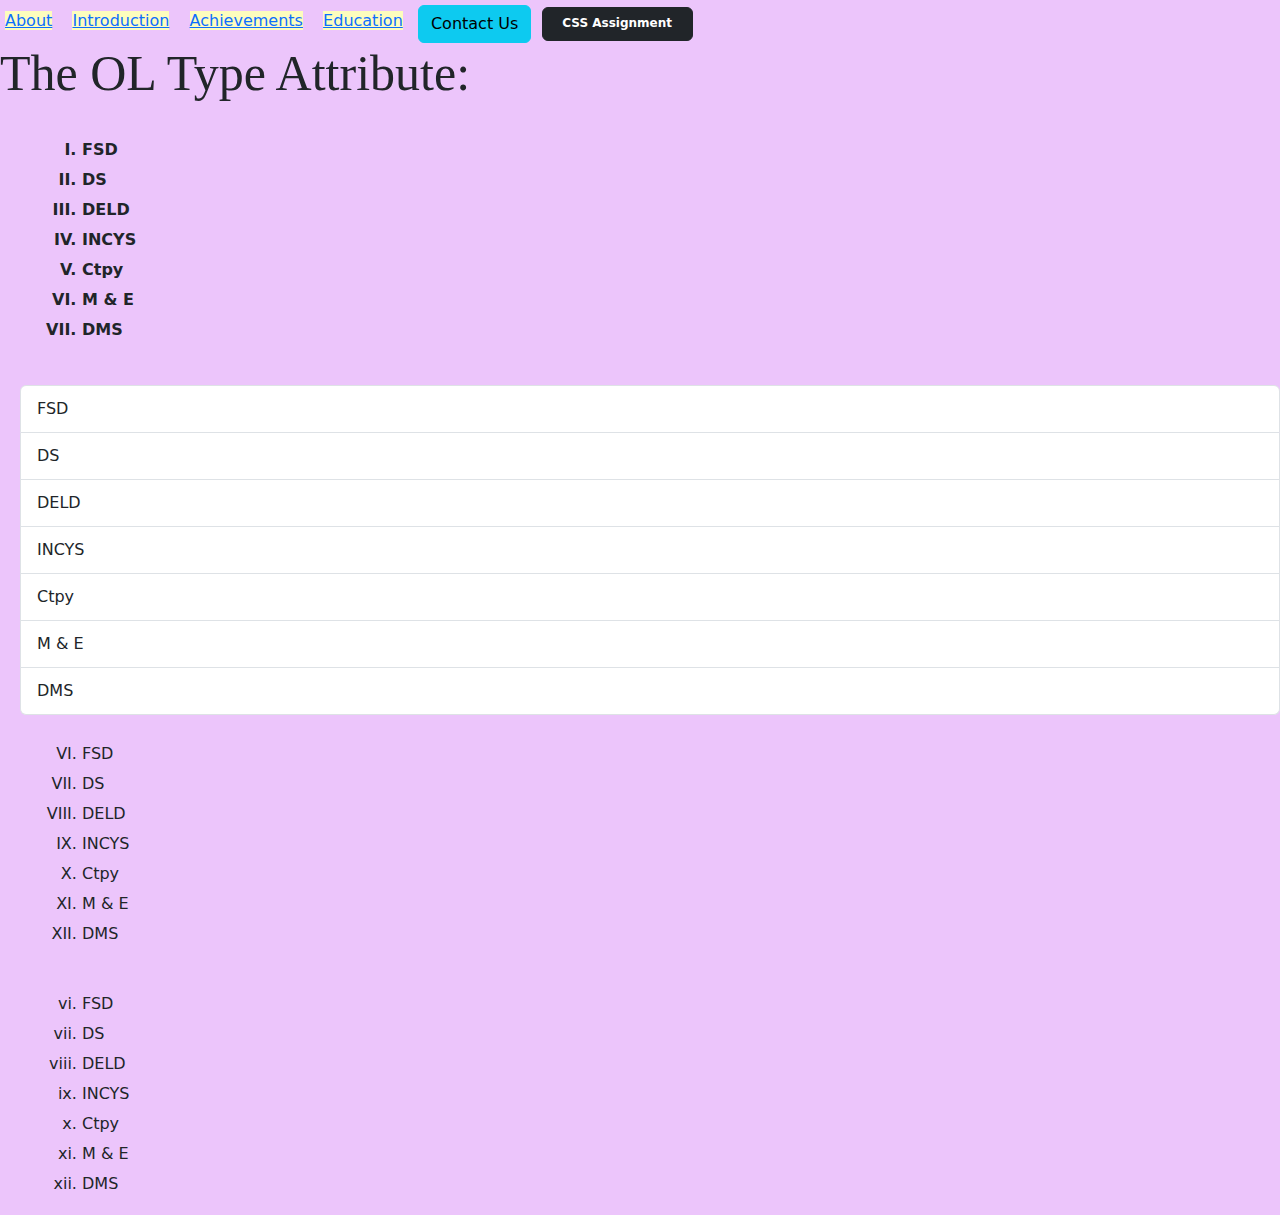
<file: index.html>
<html>
    <head>
        <title>Assignment</title>
        <link rel="stylesheet" href="https://cdn.jsdelivr.net/npm/bootstrap@5.2.3/dist/css/bootstrap.min.css">
        <link rel="stylesheet" href="assstyles.css">
    </head>
    <body>
        <a href="about.html" class="address"><span style="background-color:#FDFDBD;">About</span></a>&nbsp;
        <a href="intro.html" class="address"><span style="background-color:#FDFDBD">Introduction</span></a>&nbsp;
        <a href="achievements.html" class="address"><span style="background-color:#FDFDBD">Achievements</span></a>&nbsp;
        <a href="edu.html" class="address"><span style="background-color:#FDFDBD">Education</span></a>&nbsp;
        <a href="mailto:ENG21CS0411@dsu.edu.in" class="btn btn-info">Contact Us</a>&nbsp;
        <a href="cssassign.html" class="btn btn-dark css"><span class="badge badge-light">CSS Assignment</span></a>&nbsp;
        <br>
        <h1>The OL Type Attribute:</h1>
        <br>
        <ol type="I" style="font-weight: bold;">
            <li>FSD</li>
            <li>DS</li>
            <li>DELD</li>
            <li>INCYS</li>
            <li>Ctpy</li>
            <li>M & E</li>
            <li>DMS</li>
        </ol>
        <br>
        <ol type="1" start="50" class="list-group">
            <li class="list-group-item">FSD</li>
            <li class="list-group-item">DS</li>
            <li class="list-group-item">DELD</li>
            <li class="list-group-item">INCYS</li>
            <li class="list-group-item">Ctpy</li>
            <li class="list-group-item">M & E</li>
            <li class="list-group-item">DMS</li>
        </ol>
        <br>
        <ol type="I" start=6 >
            <li >FSD</li>
            <li >DS</li>
            <li >DELD</li>
            <li >INCYS</li>
            <li >Ctpy</li>
            <li >M & E</li>
            <li >DMS</li>
        </ol>
        <br>
        <ol type="i" start=6>
            <li >FSD</li>
            <li >DS</li>
            <li >DELD</li>
            <li >INCYS</li>
            <li >Ctpy</li>
            <li >M & E</li>
            <li >DMS</li>
        </ol>
    </body>
</html>
</file>
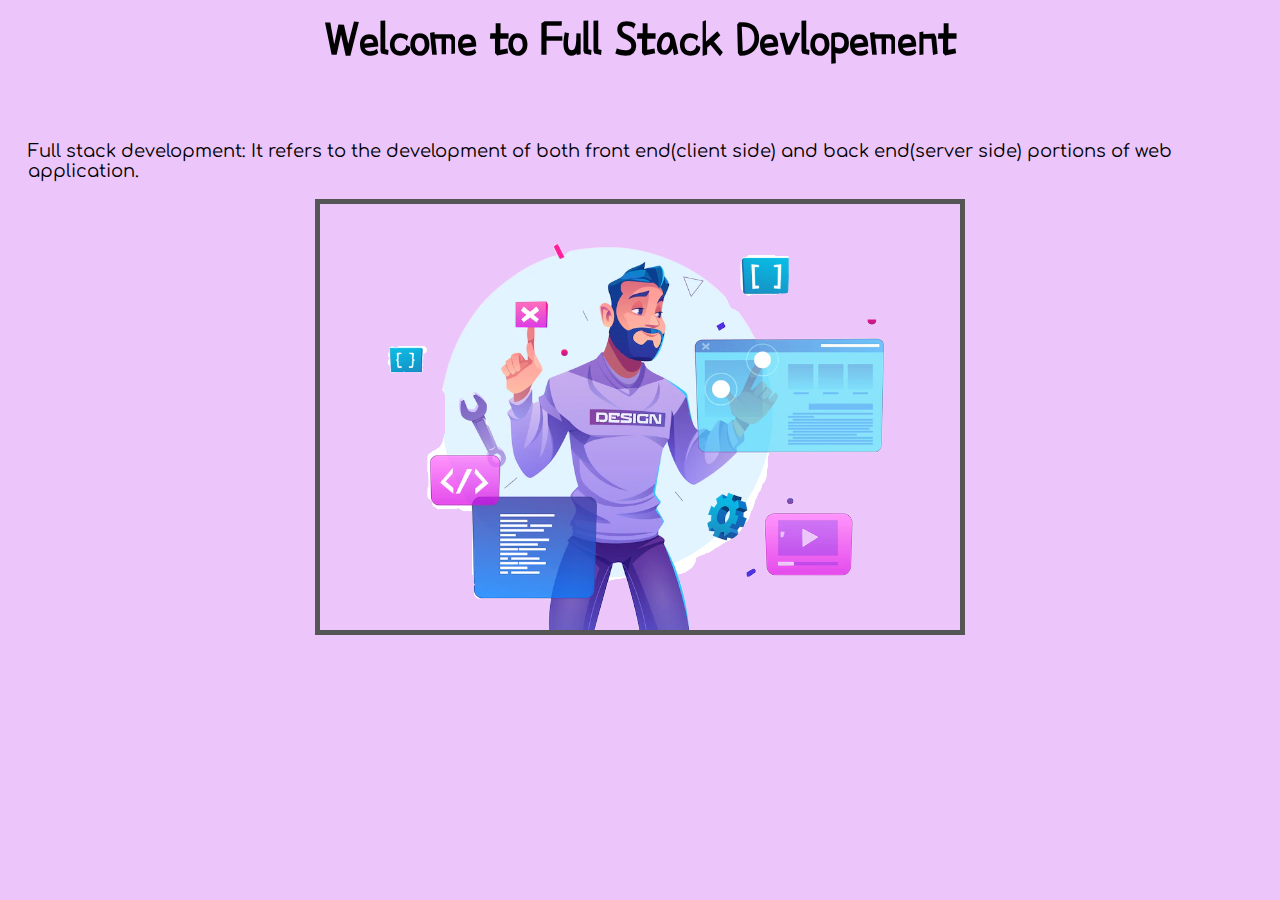
<file: about.html>
<html>
    <head>
        <title>Assignment</title>
        <link rel="preconnect" href="https://fonts.googleapis.com">
        <link rel="preconnect" href="https://fonts.gstatic.com" crossorigin>
        <link href="https://fonts.googleapis.com/css2?family=Comfortaa:wght@300&family=Poor+Story&display=swap" rel="stylesheet">
        <link rel="stylesheet" href="assstyles.css">
    </head>
    <body>
        <center><h1>Welcome to Full Stack Devlopement</h1><br></center>
        <p>Full stack development: It refers to the development of both front end(client side) and back end(server side) portions of web application.</p>
        <center><img src="Removal.png" alt="Full Stack Devloper" id="aboutimg"></center>
</file>
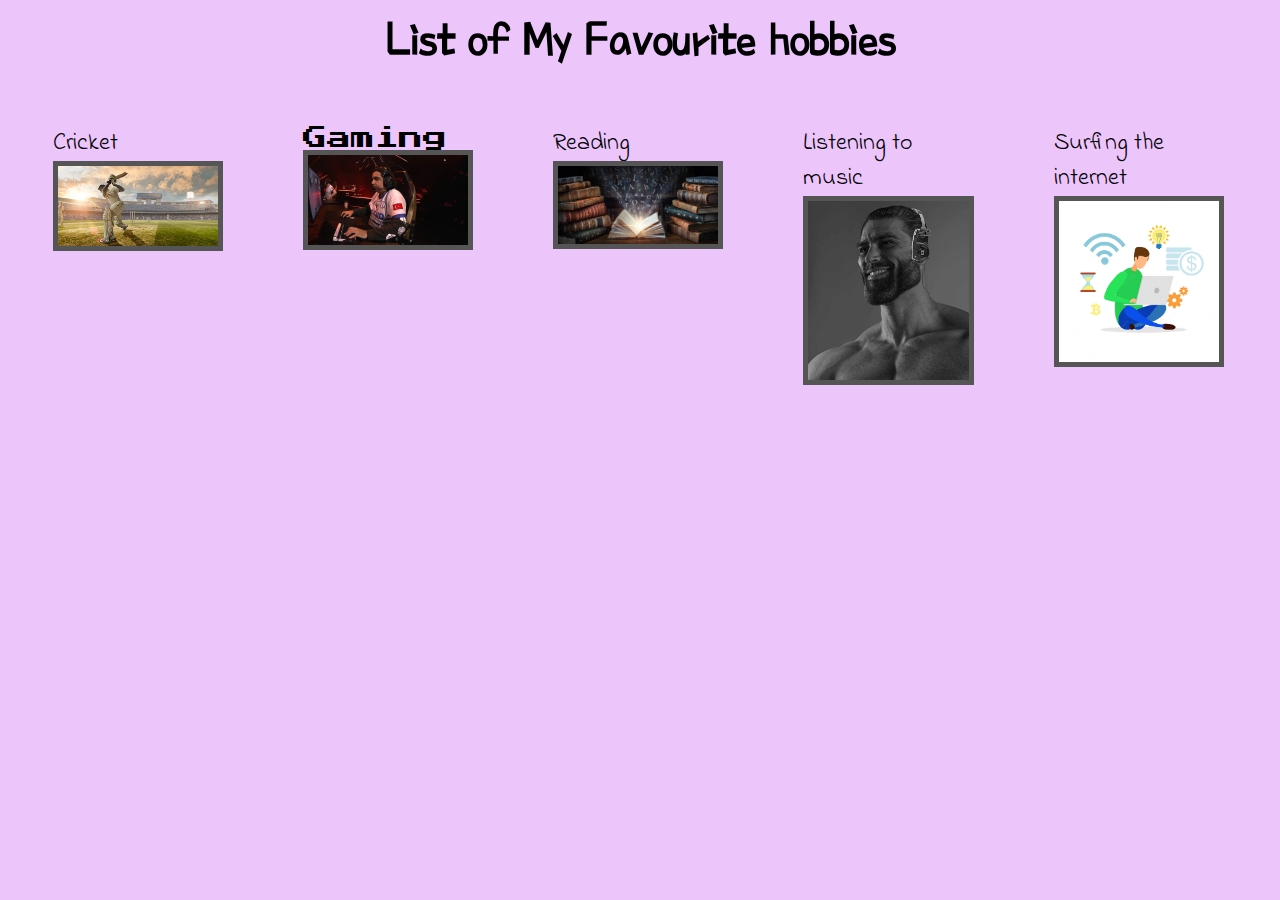
<file: achievements.html>
<html>
  <head>
    <title>Assignment</title>
    <link rel="preconnect" href="https://fonts.googleapis.com" />
    <link rel="preconnect" href="https://fonts.gstatic.com" crossorigin />
    <link href="https://fonts.googleapis.com/css2?family=Comfortaa:wght@300&family=Poor+Story&display=swap" rel="stylesheet">
    <link href="https://fonts.googleapis.com/css2?family=Press+Start+2P&display=swap" rel="stylesheet">
    <link href="https://fonts.googleapis.com/css2?family=Indie+Flower&display=swap" rel="stylesheet">
    <link rel="stylesheet" href="assstyles.css" />
  </head>
  <body>
    <center>
      <h1><b>List of My Favourite hobbies</b></h1>
    </center>
    <div class="row">
      <div class="column">
        <figure>
          <figcaption>Cricket</figcaption>
          <img src="cricket.jpg" alt="Snow" style="width: 100%" />
        </figure>
      </div>
      <div class="column">
        <figure>
          <figcaption class="GG">Gaming</figcaption>
          <img src="cned.jpg" alt="Forest" style="width: 100%" />
          
        </figure>
      </div>
      <div class="column">
        <figure>
            <figcaption>Reading</figcaption>
            <img src="books.jpg" alt="Mountains" style="width: 100%" />
          </figure>
        
      </div>
      <div class="column">
        <figure>
            <figcaption>Listening to music</figcaption>
            <img src="musicchad.jpg" alt="Forest" style="width: 100%" />
          </figure>
        
      </div>
      <div class="column">
        <figure>
            <figcaption>Surfing the internet</figcaption>
            <img src="boy-surfing-internet-flat_82574-4162.jpg" alt="Forest" style="width: 100%" />
        
          </figure>
      </div>
    </div>
  </body>
</html>
</file>
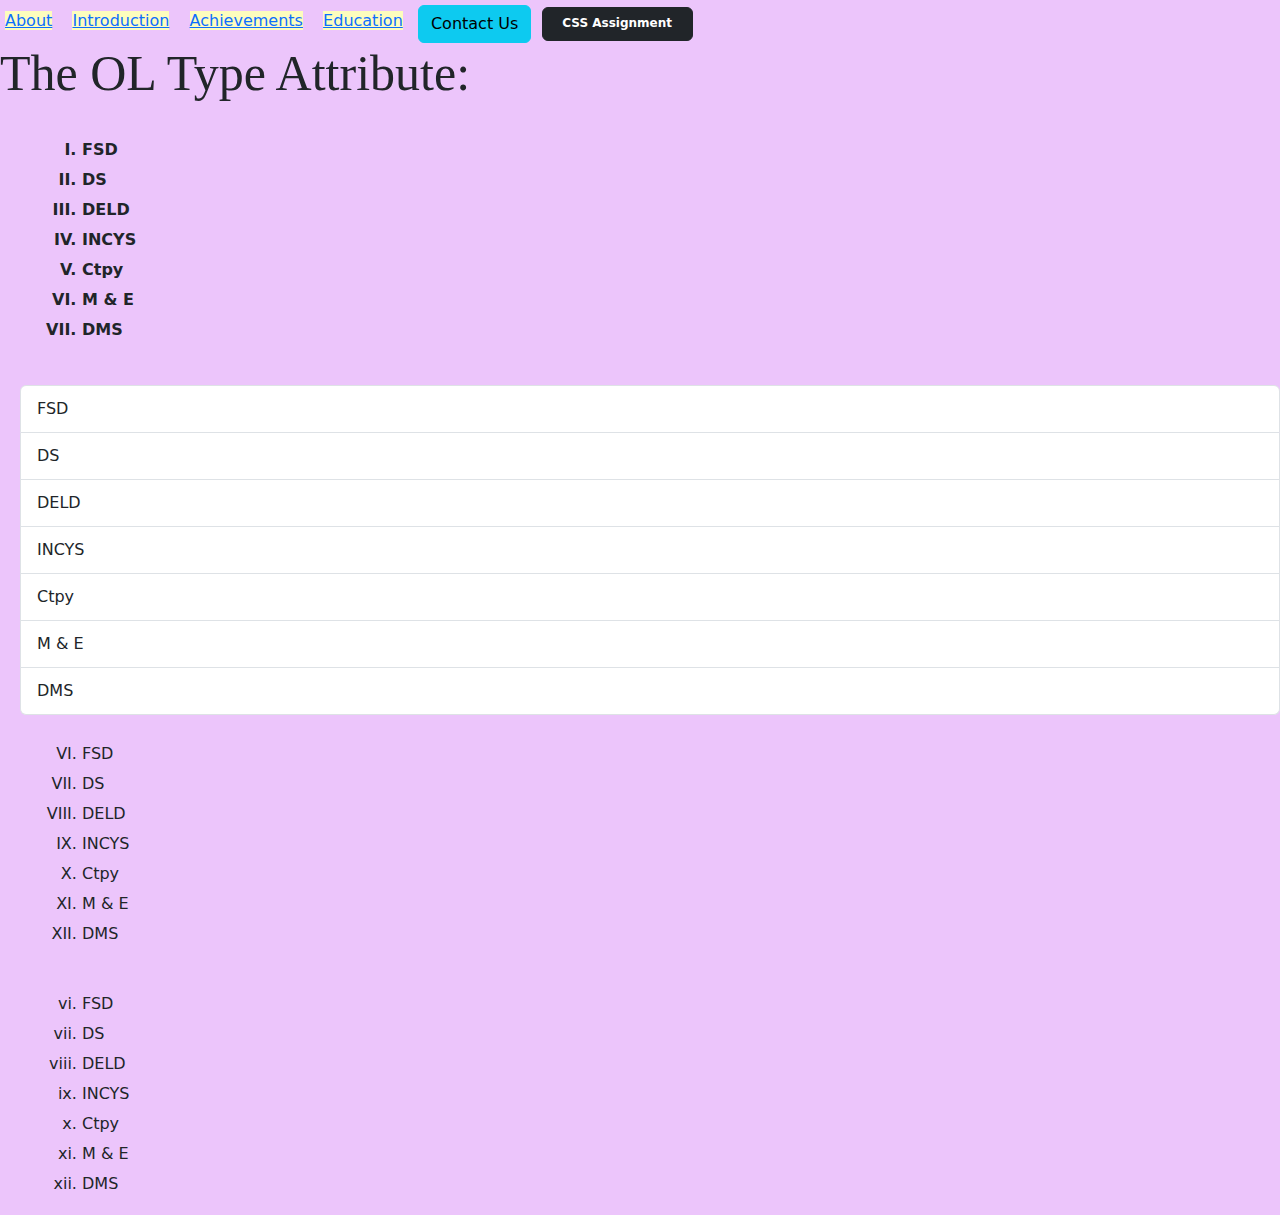
<file: assign.html>
<html>
    <head>
        <title>Assignment</title>
        <link rel="stylesheet" href="https://cdn.jsdelivr.net/npm/bootstrap@5.2.3/dist/css/bootstrap.min.css">
        <link rel="stylesheet" href="assstyles.css">
    </head>
    <body>
        <a href="about.html" class="address"><span style="background-color:#FDFDBD;">About</span></a>&nbsp;
        <a href="intro.html" class="address"><span style="background-color:#FDFDBD">Introduction</span></a>&nbsp;
        <a href="achievements.html" class="address"><span style="background-color:#FDFDBD">Achievements</span></a>&nbsp;
        <a href="edu.html" class="address"><span style="background-color:#FDFDBD">Education</span></a>&nbsp;
        <a href="mailto:ENG21CS0411@dsu.edu.in" class="btn btn-info">Contact Us</a>&nbsp;
        <a href="cssassign.html" class="btn btn-dark css"><span class="badge badge-light">CSS Assignment</span></a>&nbsp;
        <br>
        <h1>The OL Type Attribute:</h1>
        <br>
        <ol type="I" style="font-weight: bold;">
            <li>FSD</li>
            <li>DS</li>
            <li>DELD</li>
            <li>INCYS</li>
            <li>Ctpy</li>
            <li>M & E</li>
            <li>DMS</li>
        </ol>
        <br>
        <ol type="1" start="50" class="list-group">
            <li class="list-group-item">FSD</li>
            <li class="list-group-item">DS</li>
            <li class="list-group-item">DELD</li>
            <li class="list-group-item">INCYS</li>
            <li class="list-group-item">Ctpy</li>
            <li class="list-group-item">M & E</li>
            <li class="list-group-item">DMS</li>
        </ol>
        <br>
        <ol type="I" start=6 >
            <li >FSD</li>
            <li >DS</li>
            <li >DELD</li>
            <li >INCYS</li>
            <li >Ctpy</li>
            <li >M & E</li>
            <li >DMS</li>
        </ol>
        <br>
        <ol type="i" start=6>
            <li >FSD</li>
            <li >DS</li>
            <li >DELD</li>
            <li >INCYS</li>
            <li >Ctpy</li>
            <li >M & E</li>
            <li >DMS</li>
        </ol>
    </body>
</html>
</file>
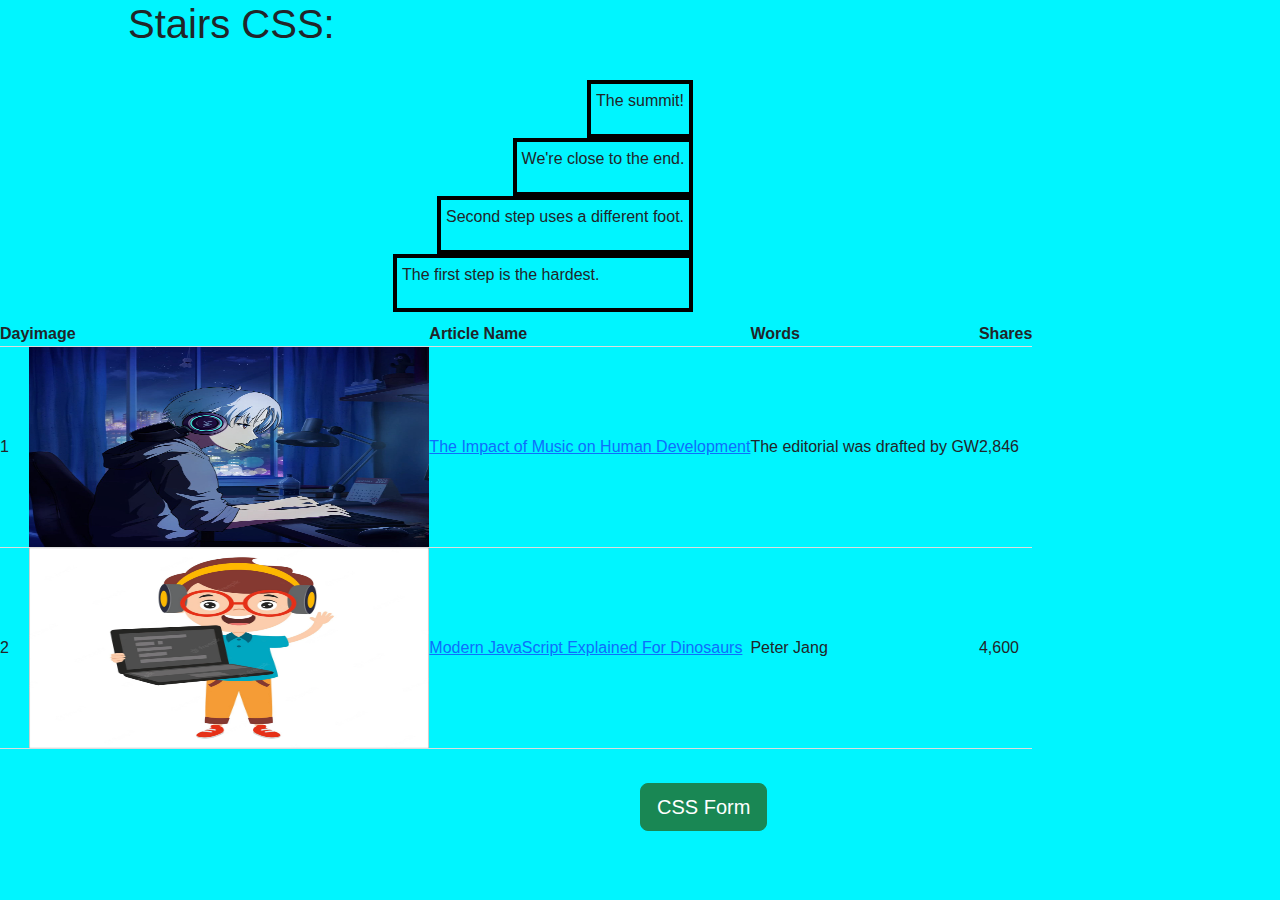
<file: cssassign.html>
<!DOCTYPE html>
<html lang="en">
<head>
    <meta charset="UTF-8">
    <meta http-equiv="X-UA-Compatible" content="IE=edge">
    <meta name="viewport" content="width=device-width, initial-scale=1.0">
    <title>CSS Assignment</title>
    <link rel="stylesheet" href="https://cdn.jsdelivr.net/npm/bootstrap@5.2.3/dist/css/bootstrap.min.css">
    <link rel="stylesheet" href="cssassign.css">
</head>
<body>
    <h1>Stairs CSS:</h1>
    <br>
    <div class="step1">
        <p>The summit!</p>
    </div>
    <div class="step2">
        <p>We're close to the end.</p>
    </div>
    <div class="step3">
        <p>Second step uses a different foot.</p>
    </div>
    <div class="step4" style="margin-bottom: 10px;">
        <p>The first step is the hardest.</p>
    </div>
    <table  cellpadding="10px">
        <tr>
            <th>Day</th>
            <th>image</th>
            <th>Article Name</th>
            <th>Words</th>
            <th>Shares</th>
        </tr>
        <tr>
            <td>1</td>
            <td><img src="music.jpg" alt="music"></td>
            <td><a href="https://www.frontiersin.org/articles/10.3389/fpsyg.2020.01246/full">The Impact of Music on Human Development</a></td>
            <td>The editorial was drafted by GW</td>
            <td>2,846</td>
        </tr>
        <tr>
            <td>2</td>
            <td><img src="webdev.png" alt="webdev"></td>
            <td><a href="https://medium.com/the-node-js-collection/modern-javascript-explained-for-dinosaurs-f695e9747b70">Modern JavaScript Explained For Dinosaurs</a></td>
            <td>Peter Jang</td>
            <td>4,600</td>
        </tr>
    </table>
    <br>
    <a href="cssform.html"><button class="btn btn-success btn-lg">CSS Form</button></a>
</body>
</html>
</file>
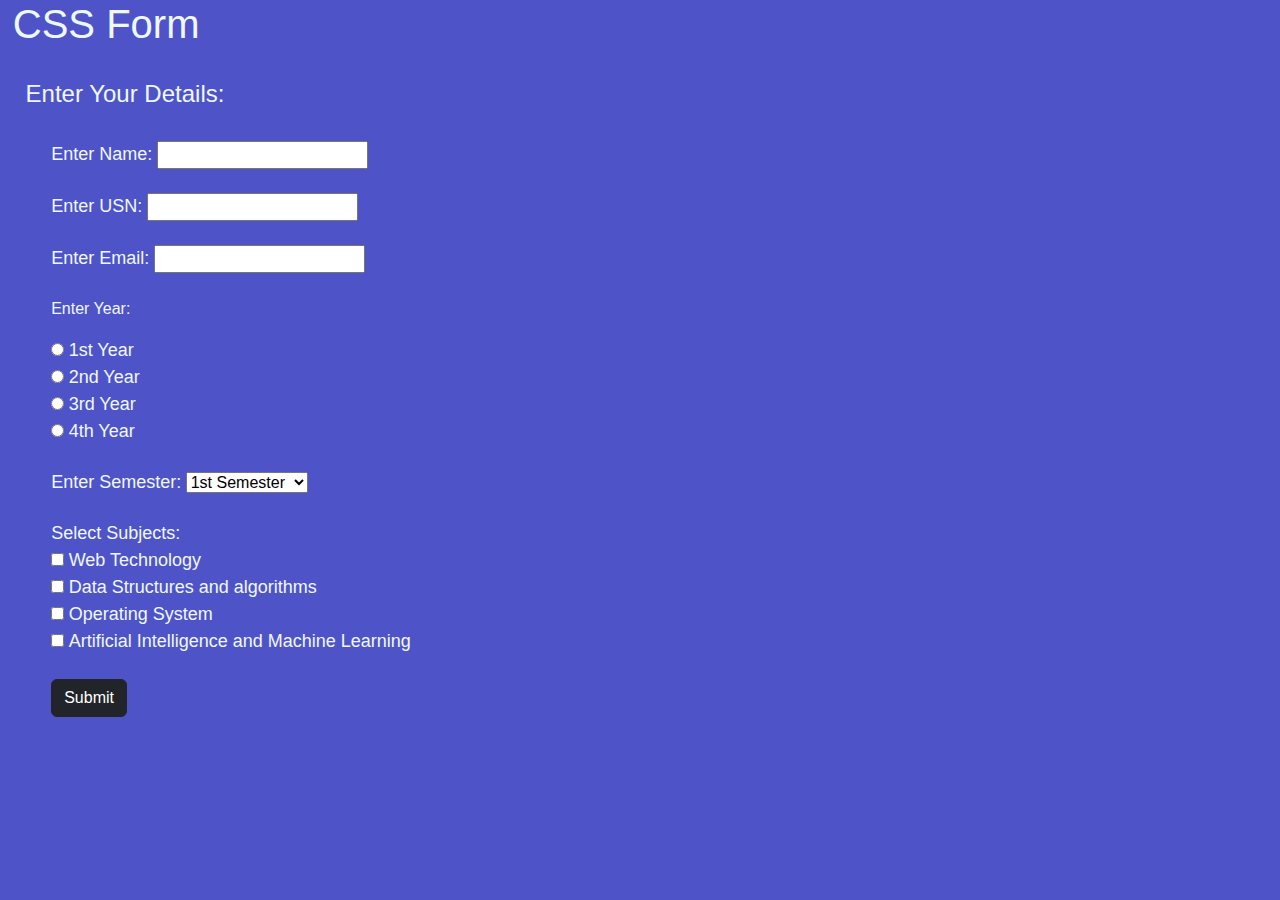
<file: cssform.html>
<!DOCTYPE html>
<html lang="en">
<head>
    <meta charset="UTF-8">
    <meta http-equiv="X-UA-Compatible" content="IE=edge">
    <meta name="viewport" content="width=device-width, initial-scale=1.0">
    <title>CSS Assignment</title>
    <link rel="stylesheet" href="https://cdn.jsdelivr.net/npm/bootstrap@5.2.3/dist/css/bootstrap.min.css">
    <link rel="stylesheet" href="cssassign.css">
</head>
<body class="formb">
    <div class="area" >
        
    <h1 class="tittle">CSS Form</h1>
    <br>
    <h4>Enter Your Details:</h4>
    <br>
    <form action="success.html">
        <div>
        <label for="">Enter Name: </label>
        <input type="text" name="" id="" required>
        </div>
        <br>
        <div>
        <label for="">Enter USN: </label>
        <input type="text" name="" id="" required>
        </div>
        <br>
        <div>
        <label for="">Enter Email: </label>
        <input type="email" name="" id="" required>
        </div>
        <br>
        <div>
        <p>Enter Year: </p>
        <input type="radio" id="1" name="year">
        <label for="1">1st Year</label>
        <br>
        <input type="radio" id="2" name="year">
        <label for="2">2nd Year</label>
        <br>
        <input type="radio" id="3" name="year">
        <label for="3">3rd Year</label>
        <br>
        <input type="radio" id="4" name="year">
        <label for="4">4th Year</label>
        <br>
        </div>
        <br>
        <div>
        <label for="">Enter Semester: </label>
        <select name="Select semester" value="Select semester" placeholder="Select semester">
            <option value="">1st Semester</option>
            <option value="">2nd Semester</option>
            <option value="">3rd Semester</option>
            <option value="">5th Semester</option>
            <option value="">6th Semester</option>
            <option value="">7th Semester</option>
            <option value="">8th Semester</option>
        </select>
        </div>
        <br>
        <div>
        <label for="">Select Subjects: </label>
        <br>
        <input type="checkbox">
        <label for="">Web Technology</label>
        <br>
        <input type="checkbox">
        <label for="">Data Structures and algorithms</label>
        <br>
        <input type="checkbox">
        <label for="">Operating System</label>
        <br>
        <input type="checkbox">
        <label for="">Artificial Intelligence and Machine Learning</label>
        <br>
        </div>
        <br>
        <input type="submit" value="Submit" class="btn btn-dark">
    </form>
    <ul class="circles">
        <li></li>
        <li></li>
        <li></li>
        <li></li>
        <li></li>
        <li></li>
        <li></li>
        <li></li>
        <li></li>
        <li></li>
</ul>
</div >
</body>
</html>
</file>
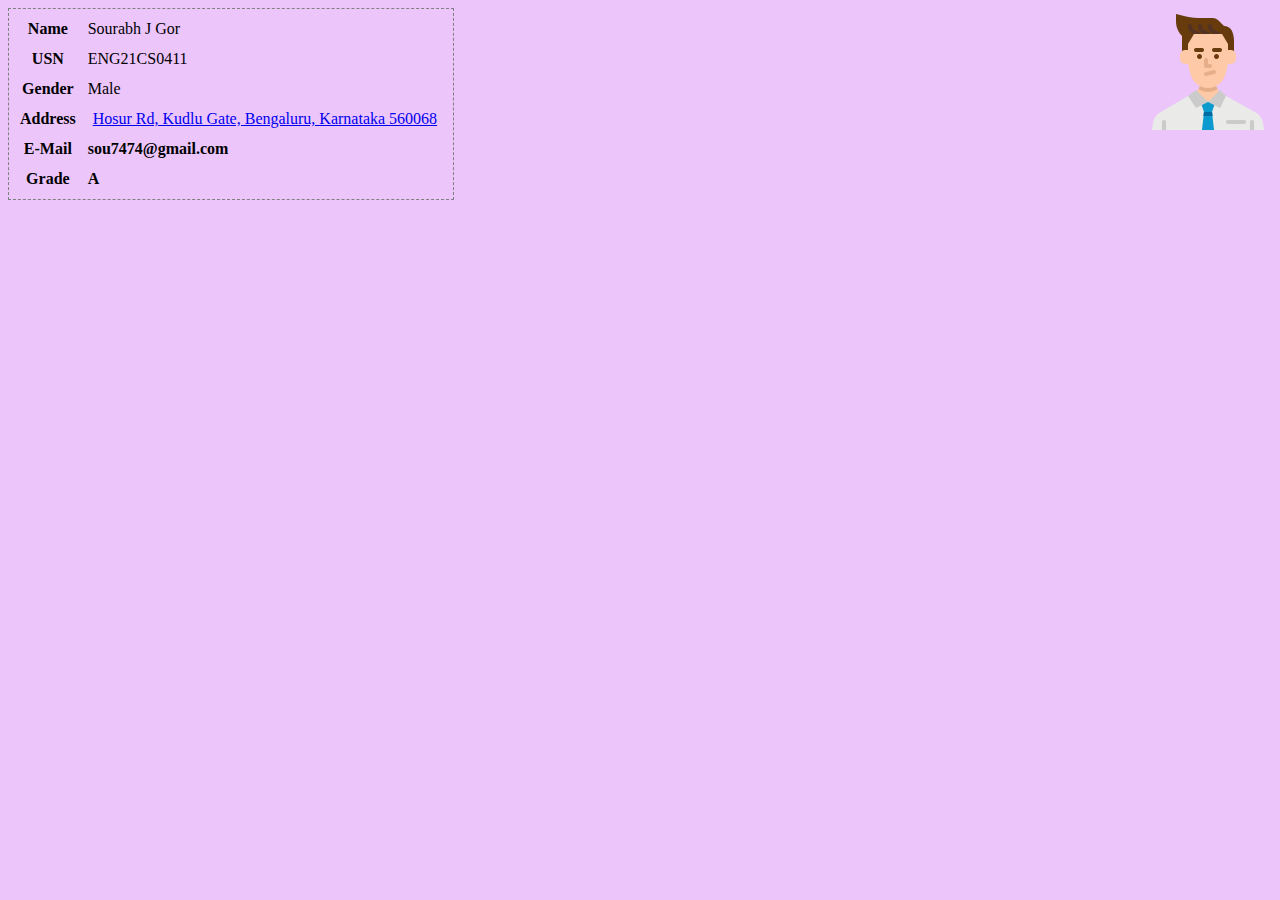
<file: edu.html>
<!DOCTYPE html>
<html lang="en">
<head>
    <meta charset="UTF-8">
    <meta http-equiv="X-UA-Compatible" content="IE=edge">
    <meta name="viewport" content="width=device-width, initial-scale=1.0">
    <title>Assignment</title>
    <link rel="stylesheet" href="assstyles.css">
</head>
<body>
    <div class="bg">
        
    </div>
    <table cellspacing="10px">
        <tr>
            <th>Name</th>
            <td>Sourabh J Gor</td>
        </tr>
        <tr>
            <th>USN</th>
            <td>ENG21CS0411</td>
        </tr>
        <tr>
            <th>Gender</th>
            <td>Male</td>
        </tr>
        <tr>
            <th>Address</th>
            <td><a class="address" href="https://www.google.com/maps/place/Dayananda+Sagar+University/@12.8874283,77.6398,17z/data=!3m1!4b1!4m5!3m4!1s0x3bae14b023dade9d:0x35272e55303bd711!8m2!3d12.8874283!4d77.6419887">Hosur Rd, Kudlu Gate, Bengaluru, Karnataka 560068</a></td>
        </tr>
        <tr>
            <th>E-Mail</th>
            <td style="font-weight:bold">sou7474@gmail.com</td>
        </tr>
        <tr>
            <th>Grade</th>
            <td style="font-weight:bold">A</td>
        </tr>
    </table>
</body>
</html>
</file>
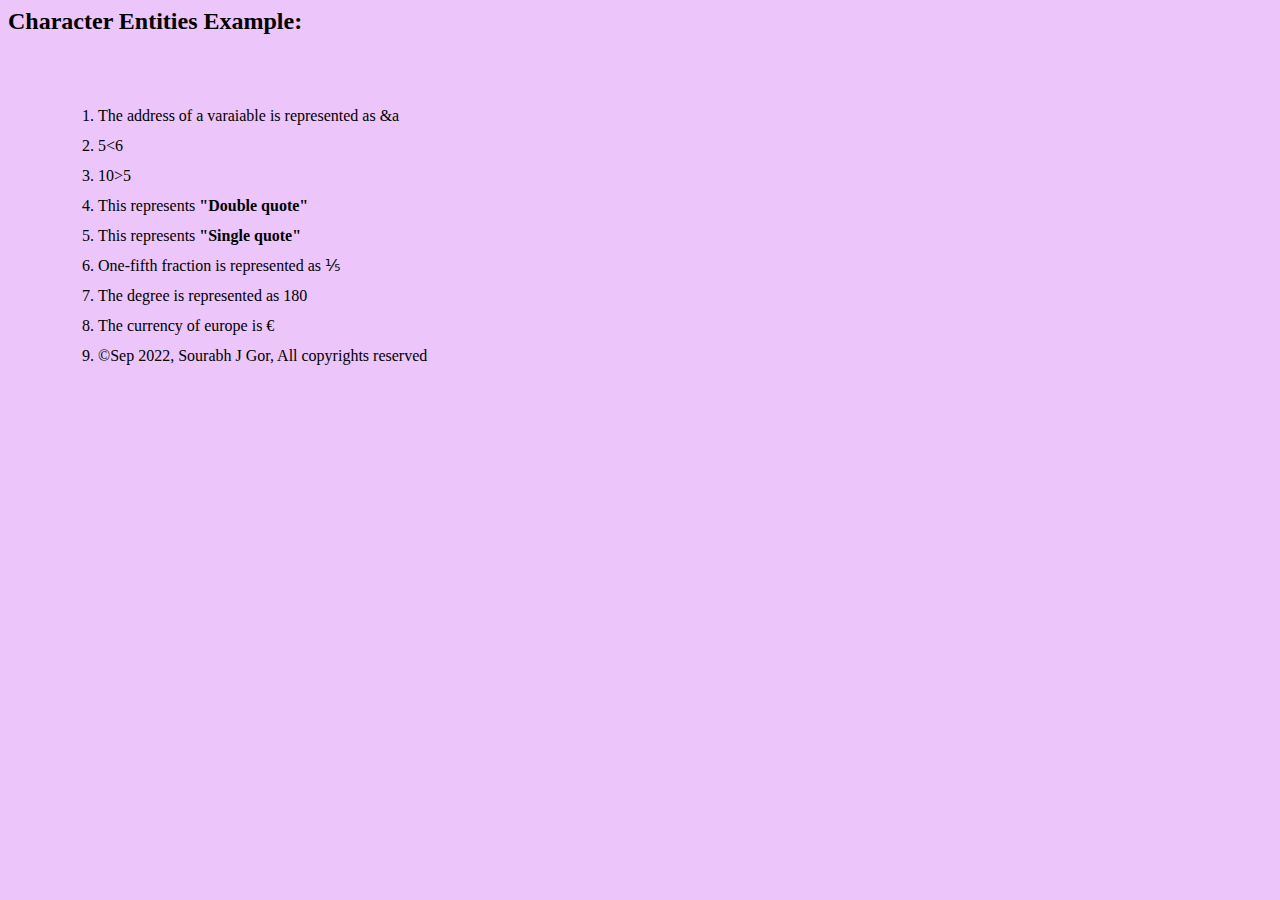
<file: intro.html>
<html>
    <head>
        <title>Assignment</title>
        <link rel="preconnect" href="https://fonts.googleapis.com">
        <link rel="preconnect" href="https://fonts.gstatic.com" crossorigin>
        <link href="https://fonts.googleapis.com/css2?family=Comfortaa:wght@300&family=Poor+Story&display=swap" rel="stylesheet">
        <link rel="stylesheet" href="assstyles.css">
    </head>
    <body>
        <h4><b>Character Entities Example:</b></h4><br>
        <ol>
            <li>The address of a varaiable is represented as &a</li>
            <li>5<6</li>
            <li>10>5</li>
            <li>This represents <b>"Double quote"</b></li>
            <li>This represents <b>"Single quote"</b></li>
            <li>One-fifth fraction is represented as &frac15;</li>
            <li> The degree is represented as 180</li>
            <li>The currency of europe is &euro;</li>
            <li>&#169;Sep 2022, Sourabh J Gor, All copyrights reserved</li>
          </ol>
</file>
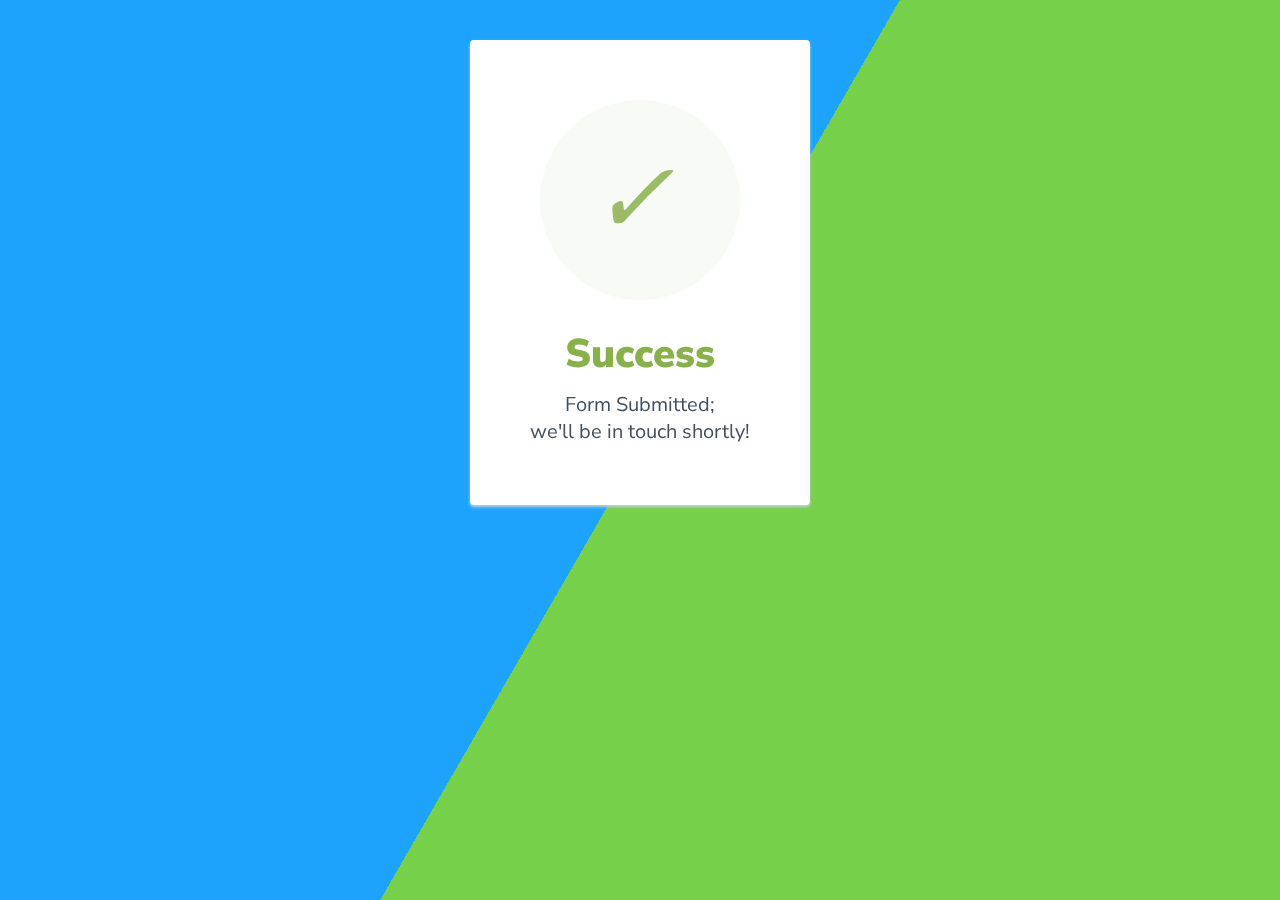
<file: success.html>
<html>
  <head>
    <link href="https://fonts.googleapis.com/css?family=Nunito+Sans:400,400i,700,900&display=swap" rel="stylesheet">
    <link rel="stylesheet" href="success.css">
  </head>
    <style>
      body {
        text-align: center;
        padding: 40px 0;
        background: #EBF0F5;
      }
        h1 {
          color: #88B04B;
          font-family: "Nunito Sans", "Helvetica Neue", sans-serif;
          font-weight: 900;
          font-size: 40px;
          margin-bottom: 10px;
        }
        p {
          color: #404F5E;
          font-family: "Nunito Sans", "Helvetica Neue", sans-serif;
          font-size:20px;
          margin: 0;
        }
      i {
        color: #9ABC66;
        font-size: 100px;
        line-height: 200px;
        margin-left:-15px;
      }
      .card {
        background: white;
        padding: 60px;
        border-radius: 4px;
        box-shadow: 0 2px 3px #C8D0D8;
        display: inline-block;
        margin: 0 auto;
      }
    </style>
    <body>
      <div class="bg"></div>
      <div class="bg bg2"></div>
      <div class="bg bg3"></div>
      <div class="card">
      <div style="border-radius:200px; height:200px; width:200px; background: #F8FAF5; margin:0 auto;">
        <i class="checkmark">✓</i>
      </div>
        <h1>Success</h1> 
        <p>Form Submitted;<br/> we'll be in touch shortly!</p>
      </div>
    </body>
</html>
</file>
<file: assstyles.css>
a{
    padding: 5px;
}
body{
    background-color: #ECC5FB;
}
p{
    font-family: 'Comfortaa', cursive;
    padding-left: 20px;
    font-size: large;
}
h1{
    font-family: 'Poor Story', cursive;
    font-size: 50px;
}
ol{
    line-height: 30px;
    margin-left: 50px;
}
h4{
    font-size: x-large;
}
.column {
    float: left;
    width: 19%;
    padding: 5px;
  }
.row::after {
    content: "";
    clear: both;
    display: table;
}
figure {
    display: inline-block;
}

figcaption {
    text-align: left;
    font-size: x-large;
    font-family: 'Indie Flower', cursive;
}
img{
    border: 5px solid #555;
}
.game{
    height: 250px;
    width: 200px;
}
.GG{
    font-family: 'Press Start 2P', cursive;
}
table{
    border: dashed 1px grey;
}
a:visited{
    color: #0F3460;
}
address:link{
    color: #FDFDBD;
}
  .bg{
    float: right;
    background-image: url(business-man.png);
    height: 128px;
    width: 128px;
  }
  .list-group{
    margin-left: 20px;
  }
.btn{
    margin-top: 5px;
}
.css{
    color: #F2E7D5;
}
</file>
<file: cssassign.css>
.step1{
    border: 4px solid black;
    margin: 0 auto;
    width: fit-content;
    padding: 5px;
}
.step2{
    border: 4px solid black;
    position: relative;
    margin: 0 auto;
    right: 37px;
    width: fit-content;
    padding: 5px;
}
.step3{
    border: 4px solid black;
    position: relative;
    margin: 0 auto;
    right: 75px;
    width: fit-content;
    padding: 5px;
}
.step4{
    border: 4px solid black;
    position: relative;
    margin: 0 auto;
    right: 97px;
    width: 300px;
    padding: 5px;
}
img{
    height: 200px;
    width: 400px;
}
th, td {
    border-bottom: 1px solid #ddd;
  }
tr:hover {
    background-color: #ff7f50;
}
body{
    background-color:#00F5FF ;
}
button{
    margin-left: 50%;
    margin-bottom: 10px;
    margin-top: 10px;
}
h1{
    margin-left:10%;
}
h4{
    margin-left: 2%;
}
form{
    margin-left: 4%;
    z-index: 1;
    position: relative;
}
.tittle{
    margin-left: 1%;
}
label{
    font-size: large;
}
.formb{
    font-family: 'Lucida Sans', 'Lucida Sans Regular', 'Lucida Grande', 'Lucida Sans Unicode', Geneva, Verdana, sans-serif;
    color: aliceblue
}














@import url('https://fonts.googleapis.com/css?family=Exo:400,700');

*{
    margin: 0px;
    padding: 0px;
}

body{
    font-family: 'Exo', sans-serif;
}


.context {
    width: 100%;
    position: absolute;
    top:50vh;
    
}

.context h1{
    text-align: center;
    color: #fff;
    font-size: 50px;
}


.area{
    background: #4e54c8;  
    background: -webkit-linear-gradient(to left, #8f94fb, #4e54c8);  
    width: 100%;
    height:100vh;
    
   
}

.circles{
    position: absolute;
    top: 0;
    left: 0;
    width: 100%;
    height: 100%;
    overflow: hidden;
}

.circles li{
    position: absolute;
    display: block;
    list-style: none;
    width: 20px;
    height: 20px;
    background: rgba(255, 255, 255, 0.2);
    animation: animate 25s linear infinite;
    bottom: -150px;
    
}

.circles li:nth-child(1){
    left: 25%;
    width: 80px;
    height: 80px;
    animation-delay: 0s;
}


.circles li:nth-child(2){
    left: 10%;
    width: 20px;
    height: 20px;
    animation-delay: 2s;
    animation-duration: 12s;
}

.circles li:nth-child(3){
    left: 70%;
    width: 20px;
    height: 20px;
    animation-delay: 4s;
}

.circles li:nth-child(4){
    left: 40%;
    width: 60px;
    height: 60px;
    animation-delay: 0s;
    animation-duration: 18s;
}

.circles li:nth-child(5){
    left: 65%;
    width: 20px;
    height: 20px;
    animation-delay: 0s;
}

.circles li:nth-child(6){
    left: 75%;
    width: 110px;
    height: 110px;
    animation-delay: 3s;
}

.circles li:nth-child(7){
    left: 35%;
    width: 150px;
    height: 150px;
    animation-delay: 7s;
}

.circles li:nth-child(8){
    left: 50%;
    width: 25px;
    height: 25px;
    animation-delay: 15s;
    animation-duration: 45s;
}

.circles li:nth-child(9){
    left: 20%;
    width: 15px;
    height: 15px;
    animation-delay: 2s;
    animation-duration: 35s;
}

.circles li:nth-child(10){
    left: 85%;
    width: 150px;
    height: 150px;
    animation-delay: 0s;
    animation-duration: 11s;
}



@keyframes animate {

    0%{
        transform: translateY(0) rotate(0deg);
        opacity: 1;
        border-radius: 0;
    }

    100%{
        transform: translateY(-1000px) rotate(720deg);
        opacity: 0;
        border-radius: 50%;
    }

}
</file>
<file: success.css>
html {
    height:100%;
  }
  
  body {
    margin:0;
  }
  
  .bg {
    animation:slide 3s ease-in-out infinite alternate;
    background-image: linear-gradient(-60deg, #6c3 50%, #09f 50%);
    bottom:0;
    left:-50%;
    opacity:.5;
    position:fixed;
    right:-50%;
    top:0;
    z-index:-1;
  }
  
  .bg2 {
    animation-direction:alternate-reverse;
    animation-duration:4s;
  }
  
  .bg3 {
    animation-duration:5s;
  }
  
  .content {
    background-color:rgba(255,255,255,.8);
    border-radius:.25em;
    box-shadow:0 0 .25em rgba(0,0,0,.25);
    box-sizing:border-box;
    left:50%;
    padding:10vmin;
    position:fixed;
    text-align:center;
    top:50%;
    transform:translate(-50%, -50%);
  }
  
  h1 {
    font-family:monospace;
  }
  
  @keyframes slide {
    0% {
      transform:translateX(-25%);
    }
    100% {
      transform:translateX(25%);
    }
  }
</file>
